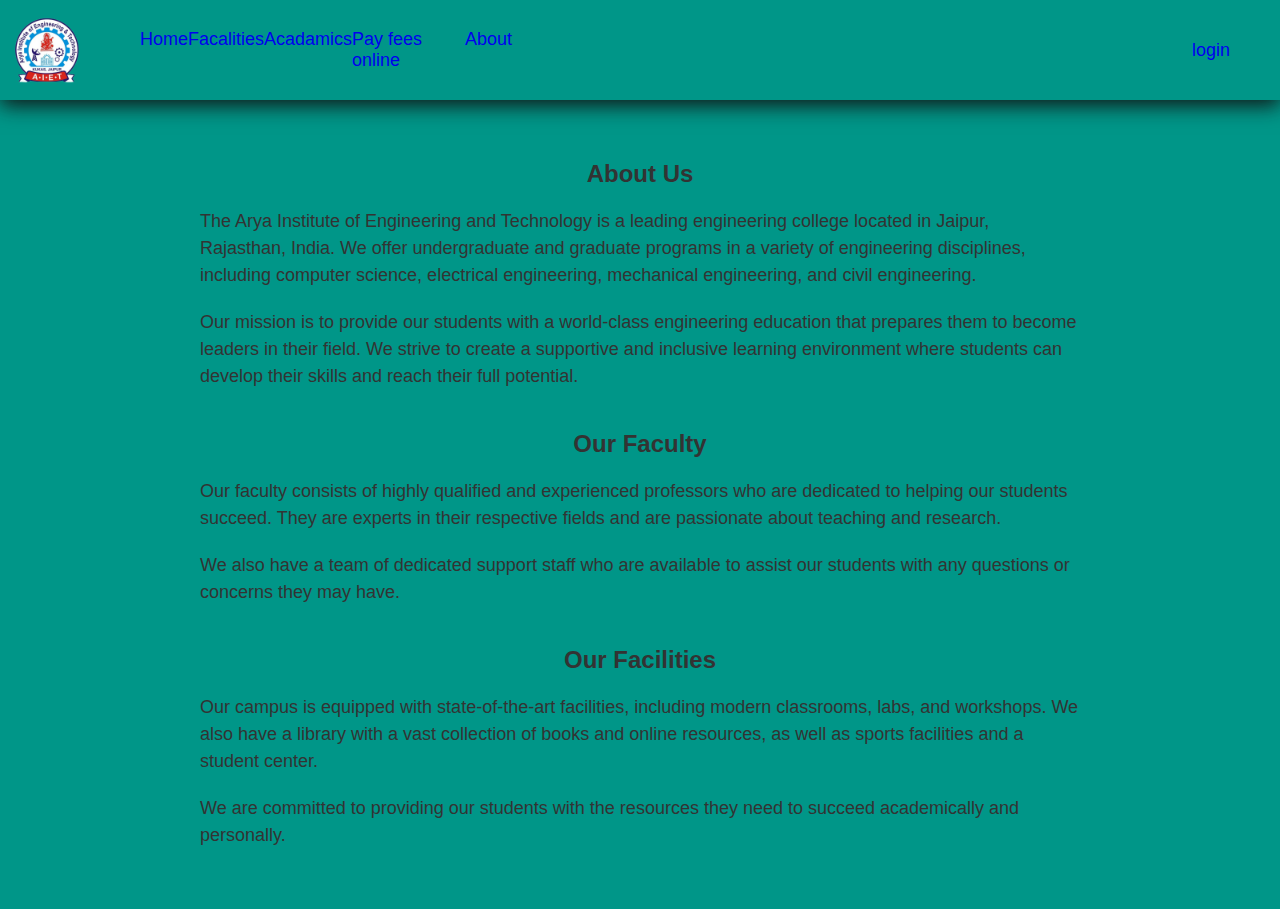
<file: about.html>
<!DOCTYPE html>
<html lang="en">
<head>
    <meta charset="UTF-8">
    <meta http-equiv="X-UA-Compatible" content="IE=edge">
    <meta name="viewport" content="width=device-width, initial-scale=1.0">
    <title>Document</title>
    <link rel="stylesheet" href="style.css">
        <style>
          body {
            font-family: Arial, sans-serif;
            background-color: #009688;
            color: #333;
            margin: 0;
            padding: 0;
          }
      
          h1 {
            font-size: 36px;
            margin: 20px 0;
          }
          p {
            font-size: 18px;
            line-height: 1.5;
            margin: 20px 0;
          }
          .container {
            max-width: 960px;
            margin: 0 auto;
            padding: 20px;
          }
          .section {
            margin: 40px 0;
          }
        </style>
      </head>
      <body>
            <header> 
                <div class="left">
                  <img src="logo.png" alt="" height="100" width="100"> 
                    <ul>
                           <li class="item"><a href="main.html">Home</a></li>
                           <li class="item"><a href="facalaties.html">Facalities</a></li>
                           <li class="item"><a href="acadamics.html">Acadamics</a></li>
                           <li class="item"><a href="fee.html">Pay fees online</a></li>
                           <li class="item"><a href="about.html">About</a></li>
                      </ul>
                  </div>
           
                  <div class="right">
                   <ul>
                       <li class="item"><a href="login.html">login</a></li>
                   </ul>
               </div>
               </header>
        <div class="container">
          <div class="section">
            <h2>About Us</h2>
            <p>The Arya Institute of Engineering and Technology is a leading engineering college located in Jaipur, Rajasthan, India. We offer undergraduate and graduate programs in a variety of engineering disciplines, including computer science, electrical engineering, mechanical engineering, and civil engineering.</p>
            <p>Our mission is to provide our students with a world-class engineering education that prepares them to become leaders in their field. We strive to create a supportive and inclusive learning environment where students can develop their skills and reach their full potential.</p>
          </div>
          <div class="section">
            <h2>Our Faculty</h2>
            <p>Our faculty consists of highly qualified and experienced professors who are dedicated to helping our students succeed. They are experts in their respective fields and are passionate about teaching and research.</p>
            <p>We also have a team of dedicated support staff who are available to assist our students with any questions or concerns they may have.</p>
          </div>
          <div class="section">
            <h2>Our Facilities</h2>
            <p>Our campus is equipped with state-of-the-art facilities, including modern classrooms, labs, and workshops. We also have a library with a vast collection of books and online resources, as well as sports facilities and a student center.</p>
            <p>We are committed to providing our students with the resources they need to succeed academically and personally.</p>
          </div>
</body>
</html>
</file>
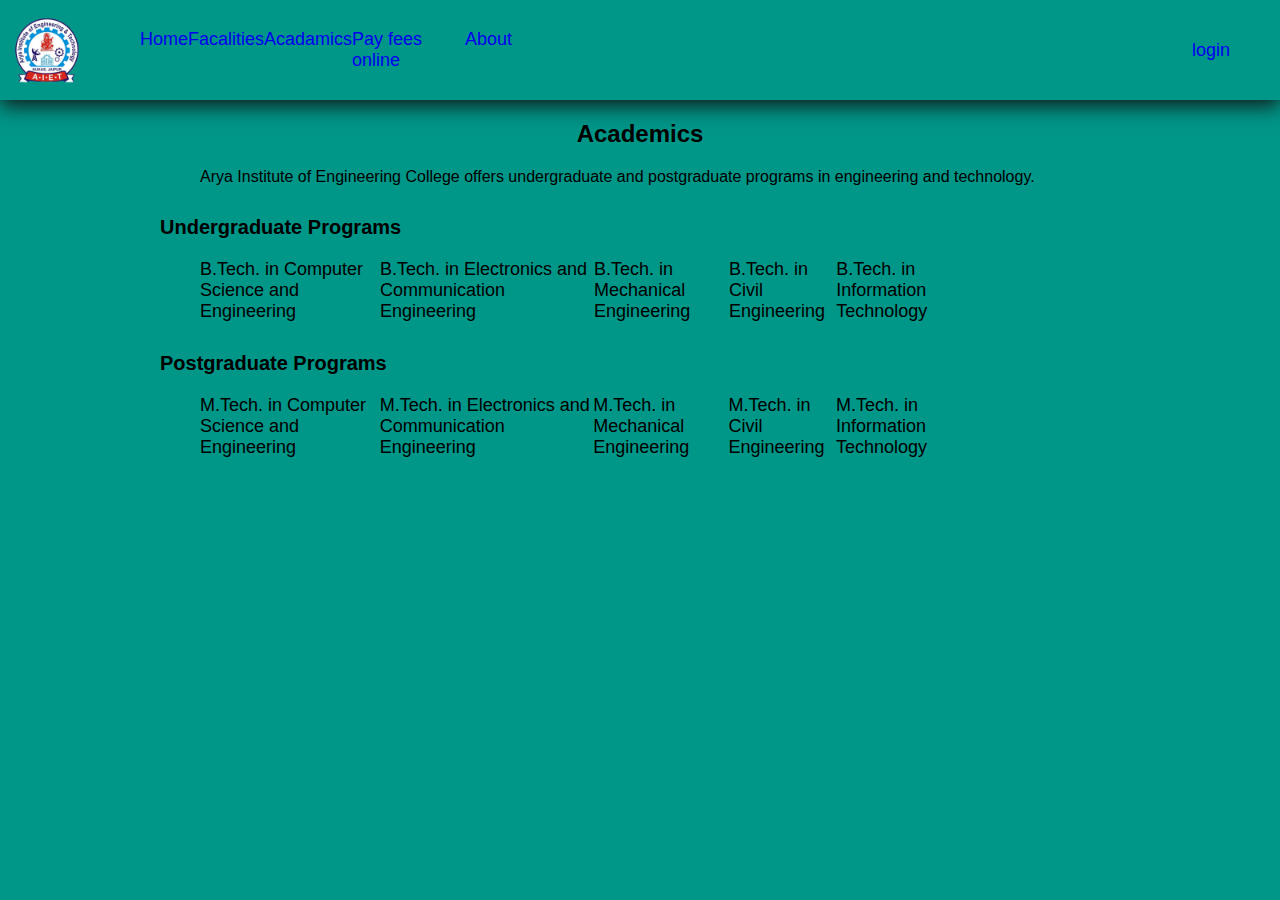
<file: acadamics.html>
<!DOCTYPE html>
<html lang="en">
<head>
    <meta charset="UTF-8">
    <meta http-equiv="X-UA-Compatible" content="IE=edge">
    <meta name="viewport" content="width=device-width, initial-scale=1.0">
    <title>Document</title>
    <link rel="stylesheet" href="style.css">
    <style>

main {
	max-width: 960px;
	margin: 0 auto;
	padding: 20px;
}

h2 {
	margin-top: 0;
	font-size: 24px;
}

h3 {
	font-size: 20px;
	margin-top: 30px;
}

    </style>
</head>
<body>
    <header>
        <div class="left">
			<img src="logo.png" alt="" height="100" width="100"> 
               <ul>
                      <li class="item"><a href="main.html">Home</a></li>
                      <li class="item"><a href="facalaties.html">Facalities</a></li>
                      <li class="item"><a href="acadamics.html">Acadamics</a></li>
                      <li class="item"><a href="fee.html">Pay fees online</a></li>
                      <li class="item"><a href="about.html">About</a></li>
                 </ul>
             </div>
      
             <div class="right">
              <ul>
                <li class="item"><a href="login.html">login</a></li>
              </ul>
          </div>
    </header>

    <main>
		<h2>Academics</h2>
		<p>Arya Institute of Engineering College offers undergraduate and postgraduate programs in engineering and technology.</p>
		<h3>Undergraduate Programs</h3>
		<ul>
			<li>B.Tech. in Computer Science and Engineering</li>
			<li>B.Tech. in Electronics and Communication Engineering</li>
			<li>B.Tech. in Mechanical Engineering</li>
			<li>B.Tech. in Civil Engineering</li>
			<li>B.Tech. in Information Technology</li>
		</ul>
		<h3>Postgraduate Programs</h3>
		<ul>
			<li>M.Tech. in Computer Science and Engineering</li>
			<li>M.Tech. in Electronics and Communication Engineering</li>
			<li>M.Tech. in Mechanical Engineering</li>
			<li>M.Tech. in Civil Engineering</li>
			<li>M.Tech. in Information Technology</li>
		</ul>
	</main>


    
</body>
</html>
</file>
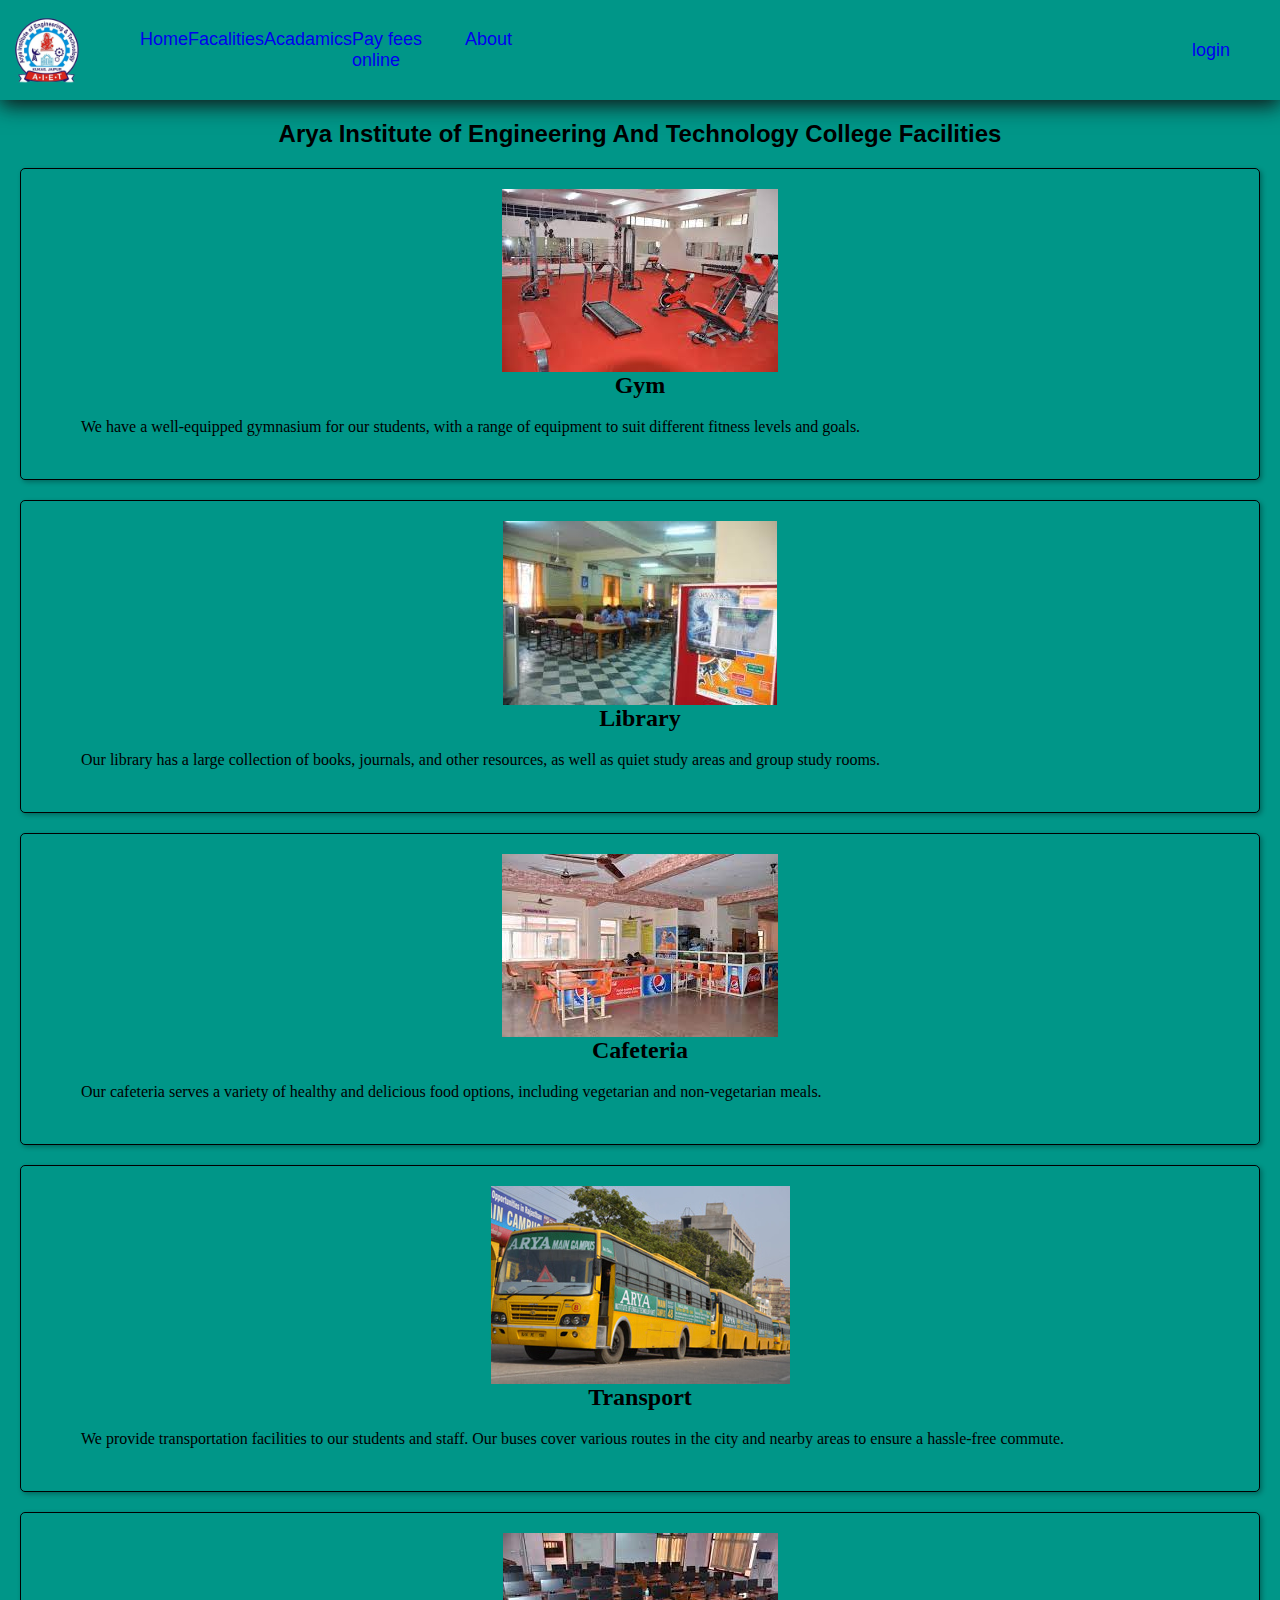
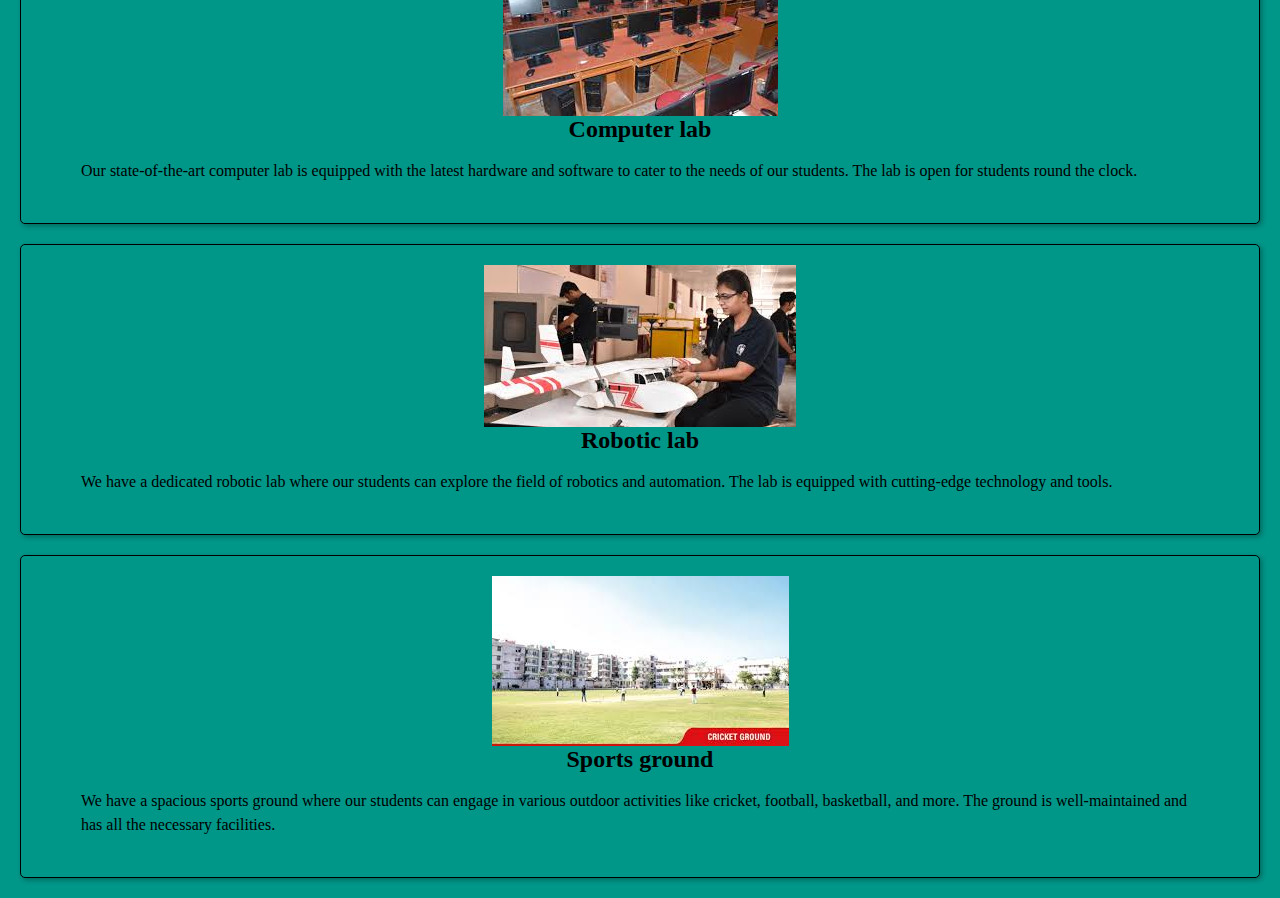
<file: facalaties.html>
<!DOCTYPE html>
<html lang="en">
<head>
    <meta charset="UTF-8">
    <meta http-equiv="X-UA-Compatible" content="IE=edge">
    <meta name="viewport" content="width=device-width, initial-scale=1.0">
    <title>Document</title>
    <link rel="stylesheet" href="style.css">
    <style>

h1 {
  color: black;
  font-family: bold;
}
.facility {
  border: 1px solid ;
  border-radius: 5px;
  padding: 20px;
  margin: 20px;
  background-color: #009688;
  box-shadow: 2px 2px 5px rgba(0,0,0,0.3);
}
.facility img {
  display: block;
  margin: 0 auto;
  max-width: 100%;
}
.facility h2 {
  margin-top: 0;
  margin-bottom: 10px;
  color: black;
  font-family: bold;
}
.facility p {
  font-size: 16px;
  font-family: bold;
  line-height: 1.5;
  margin-bottom: 20px;
  color: black;
}

    </style>
</head>
<body>
    <header>
       
        <div class="left">
          <img src="logo.png" alt="" height="100" width="100"> 
               <ul>
                      <li class="item"><a href="main.html">Home</a></li>
                      <li class="item"><a href="facalaties.html">Facalities</a></li>
                      <li class="item"><a href="acadamics.html">Acadamics</a></li>
                      <li class="item"><a href="fee.html">Pay fees online</a></li>
                      <li class="item"><a href="about.html">About</a></li>
                 </ul>
             </div>
      
             <div class="right">
              <ul>
                <li class="item"><a href="login.html">login</a></li>
              </ul>
          </div>
      </header>

      <h2>Arya Institute of Engineering And Technology College Facilities</h2>
    <div class="facility">
      <img src="f3.jpg" alt="Gym">
      <h2>Gym</h2>
      <p>We have a well-equipped gymnasium for our students, with a range of equipment to suit different fitness levels and goals.</p>
    </div>
    <div class="facility">
      <img src="f7.jpg" alt="Library">
      <h2>Library</h2>
      <p>Our library has a large collection of books, journals, and other resources, as well as quiet study areas and group study rooms.</p>
    </div>
    <div class="facility">
      <img src="f8.jpg" alt="Cafeteria">
      <h2>Cafeteria</h2>
      <p>Our cafeteria serves a variety of healthy and delicious food options, including vegetarian and non-vegetarian meals.</p>
    </div>
  
	<div class="facility">
	  <img src="f1.jpg" alt="Transport">
      <h2>Transport</h2>
	  <p>We provide transportation facilities to our students and staff. Our buses cover various routes in the city and nearby areas to ensure a hassle-free commute.</p>
	</div>
    <div class="facility">
        <img src="f2.jpg" alt="Computer lab">
        <h2>Computer lab</h2>
        <p>Our state-of-the-art computer lab is equipped with the latest hardware and software to cater to the needs of our students. The lab is open for students round the clock.</p>
      </div>
      <div class="facility">
        <img src="f4.jpg" alt="Robotic lab">
        <h2>Robotic lab</h2>
        <p>We have a dedicated robotic lab where our students can explore the field of robotics and automation. The lab is equipped with cutting-edge technology and tools.</p>
      </div>
      <div class="facility">
        <img src="f6.jpg" alt="Sports ground">
        <h2>Sports ground</h2>
        <p>We have a spacious sports ground where our students can engage in various outdoor activities like cricket, football, basketball, and more. The ground is well-maintained and has all the necessary facilities.</p>
      </div>
    
</body>
</html>
</file>
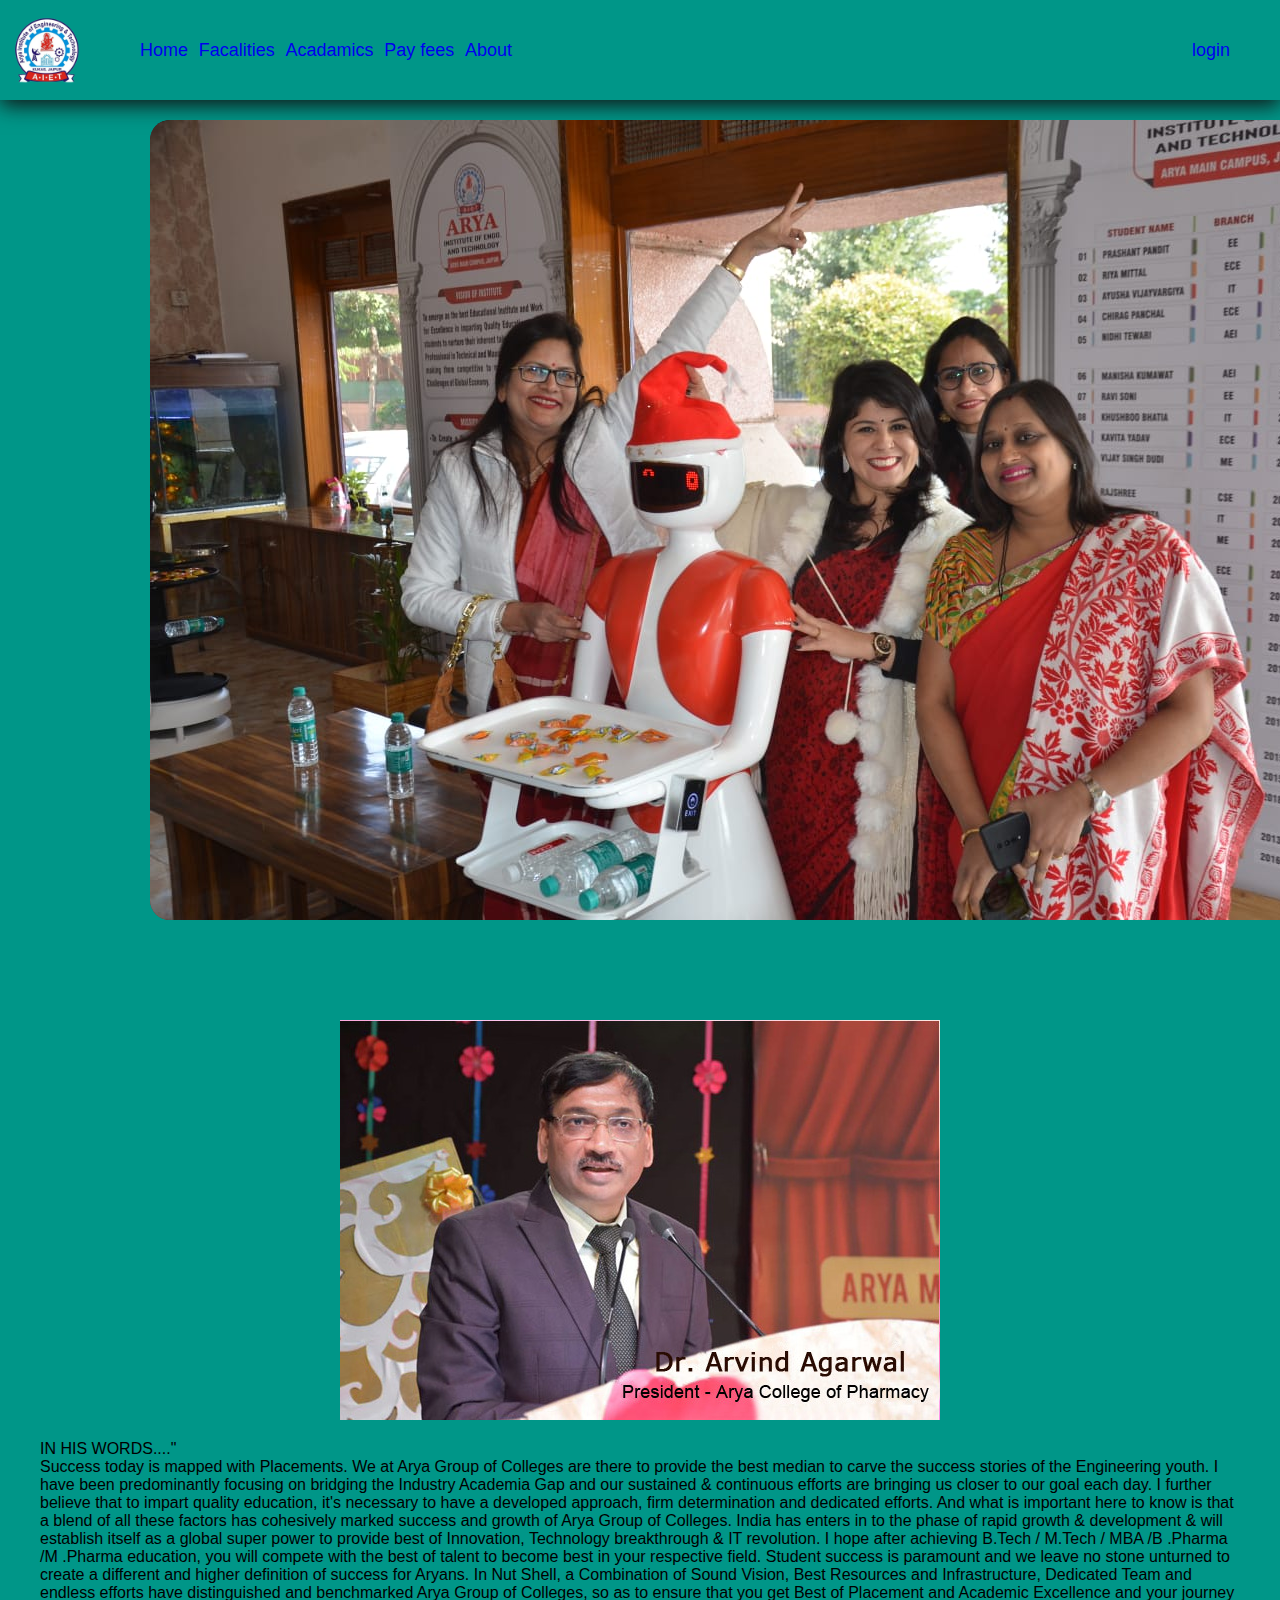
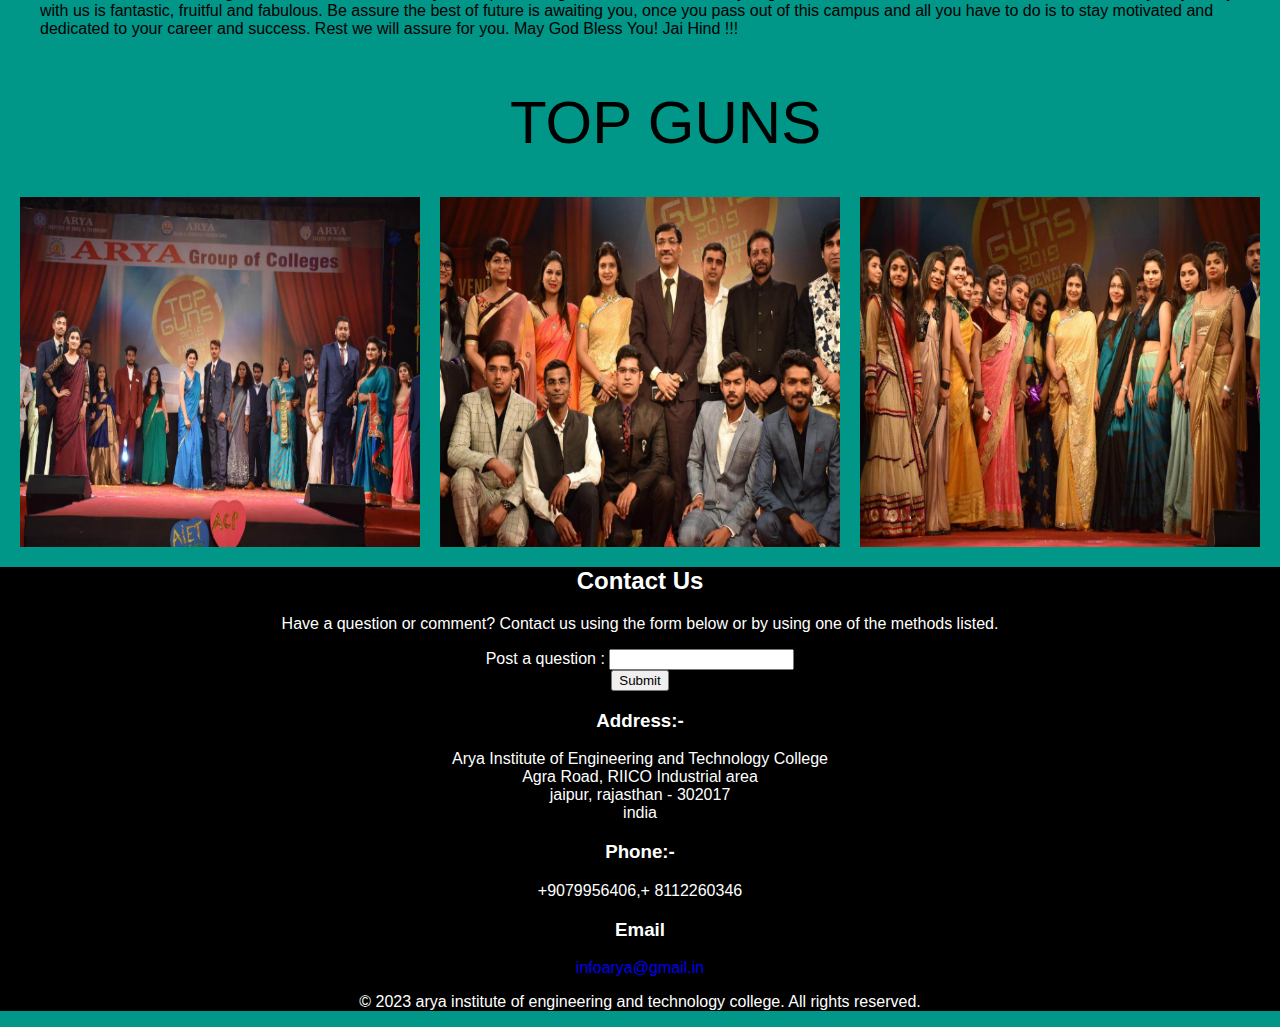
<file: main.html>
<!DOCTYPE html>
<html lang="en">
<head>
    <meta charset="UTF-8">
    <meta http-equiv="X-UA-Compatible" content="IE=edge">
    <meta name="viewport" content="width=device-width, initial-scale=1.0">
    <title>ARYA WEB</title>
    <link rel="stylesheet" href="style.css">
</head>
<body>
	<header> 
     <div class="left">
      <img src="logo.png" alt="" height="100" width="100"> 
	     <ul>
			    <li class="item"><a href="main.html">Home</a></li>
			    <li class="item"><a href="facalaties.html">Facalities</a></li>
			    <li class="item"><a href="acadamics.html">Acadamics</a></li>
			    <li class="item"><a href="fee.html">Pay fees</a></li>
          <li class="item"><a href="about.html">About</a></li>
		   </ul>
       </div>

       <div class="right">
        <ul>
            <li class="item"><a href="login.html">login</a></li>
        </ul>
    </div>
	</header>
  <div class="slider-frame">
    <div class="slide-images">
            <div class="img-container">
                <img src="ss3.jpg">
            </div>
            <div class="img-container">
                <img src="ss5.jpg">
            </div>
            <div class="img-container">
                <img src="ss4.jpg">
            </div>
    </div>
</div>
  
    <div class="sir">
            <center> <img src="dr-arvind-agarwal.jpg" alt=""></center>
	     
			<p>IN HIS WORDS...."<br>
                Success today is mapped with Placements. We at Arya Group of Colleges are there to provide the best median to carve the success stories of the Engineering youth. I have been predominantly focusing on bridging the Industry Academia Gap and our sustained & continuous efforts are bringing us closer to our goal each day.
                
                I further believe that to impart quality education, it's necessary to have a developed approach, firm determination and dedicated efforts. And what is important here to know is that a blend of all these factors has cohesively marked success and growth of Arya Group of Colleges.
                
                India has enters in to the phase of rapid growth & development & will establish itself as a global super power to provide best of Innovation, Technology breakthrough & IT revolution.
                
                I hope after achieving B.Tech / M.Tech / MBA /B .Pharma /M .Pharma education, you will compete with the best of talent to become best in your respective field.
                
                Student success is paramount and we leave no stone unturned to create a different and higher definition of success for Aryans. In Nut Shell, a Combination of Sound Vision, Best Resources and Infrastructure, Dedicated Team and endless efforts have distinguished and benchmarked Arya Group of Colleges, so as to ensure that you get Best of Placement and Academic Excellence and your journey with us is fantastic, fruitful and fabulous.
                
                Be assure the best of future is awaiting you, once you pass out of this campus and all you have to do is to stay motivated and dedicated to your career and success.
                
                Rest we will assure for you. May God Bless You!
                
                Jai Hind !!!</p>
		</div>
	</section>
    <h1>TOP GUNS</h1>
    <div class="guns">
        <img src="tg2.jpg" alt="" width="400px" height="350px">
        <img src="tg1.jpg" alt="" width="400px" height="350px">
        <img src="tg3.jpg" alt="" width="400px" height="350px">
    </div>

    <footer>      
    
      <h2>Contact Us</h2>
      <p>Have a question or comment? Contact us using the form below or by using one of the methods listed.</p>
      
      <form action="#" method="post">
          <div>
              <label for="name">Post a question :</label>
              <input type="text" id="ask" name="ask" required>
          </div>
    
          <div>
              <button type="submit">Submit</button>
          </div>
      </form>

      <h3>Address:-</h3>
      <p>Arya Institute of Engineering and Technology College<br>
      Agra Road, RIICO Industrial area<br>
      jaipur, rajasthan - 302017<br>
      india</p>

      <h3>Phone:-</h3>
      <p>+9079956406,+ 8112260346</p>
      <h3>Email</h3>
      <p><a href="utsavsingh265@gmail.com">infoarya@gmail.in</a></p>
			<p>&copy; 2023 arya institute of engineering and technology college. All rights reserved.</p>
	</footer>
 </body>
</html>
</file>
<file: style.css>
body {
    padding: 0;
    margin: 0;
	background: #009688;
    font-family: sans-serif;
}

h2{
    text-align: center;
}

a {
    text-decoration: none;
}

/* header css */
header {
    background-color: transparent;
    color: black;
    display: flex;
    justify-content: space-between;
    box-shadow: 0px 5px 20px 0px #111;
    text-decoration: none;
	background: #009688;
}



footer{
    text-align: center;
    color: white;
    background-color: black;
}

.sir{
    margin-top: 100px;
}

p {
   padding-left: 40px;
   padding-right: 40PX;
}

.guns {
    display: flex;
       justify-content: space-evenly;
}

ul {
    font-size: large;
    width: 80%;
    display: flex;
    list-style: none;
    justify-content: space-between;
  }

.left {
    width: 40%;
    display: flex;
    justify-content: space-between;
    align-items: center;
	background: #009688;
}

.right {
    width: 10%;
    display: flex;
    justify-content: space-between;
    align-items: center;
	background: #009688;
}

h1{
    margin-top: 50px;
    margin-left: 510px;
    font-size: 60px;
    font-family: 'Karla', sans-serif;
    font-weight: lighter;
}

.slider-frame{
    overflow: hidden;
    height: 800px;
    width: 1200px;
    margin-left: 150px;
    margin-top: 20px;
    border-radius: 20px;
}

@keyframes slide_animation{
    0% {left:0px;}
    10% {left:0px;}
    20% {left:1200px;}
    30% {left:1200px;}
    40% {left: 2400px;}
    50% {left: 2400px;}
    60% {left: 1200px;}
    70% {left: 1200px;}
    80% {left: 0px;}
    90% {left: 0px;}
    100% {left:0px;}
}

@-webkit-keyframes slide_animation{
    0% {left:0px;}
    10% {left:0px;}
    20% {left:1200px;}
    30% {left:1200px;}
    40% {left: 2400px;}
    50% {left: 2400px;}
    60% {left: 1200px;}
    70% {left: 1200px;}
    80% {left: 0px;}
    90% {left: 0px;}
    100% {left:0px;}
}

.slide-images{
    width: 3600px;
    height: 800px;
    margin: 0 0 0 -2400px;
    position: relative;
    -webkit-animation-name: slide_animation;
    animation-name: slide_animation;
    -webkit-animation-duration: 33s;
    animation-duration: 33s;
    -webkit-animation-iteration-count: infinite;
    animation-iteration-count: infinite;
    -webkit-animation-direction: alternate;
    animation-direction: alternate;
    -webkit-animation-play-state: running;
    animation-play-state: running;
}

.img-container{
    height: 800px;
    width: 1200px;
    position: relative;
    float: left;
}



@media only screen and (max-width : 700px)
{
    ul {
        width: 100%;
        position: absolute;
        top: 75px;
        right: 0px;
        z-index: 2;
      } 
      
    header ul li {
        display: block;
        margin-top: 10px;
        margin-bottom: 10px;
        background: #009688;
    }

  
    
   

}
</file>
